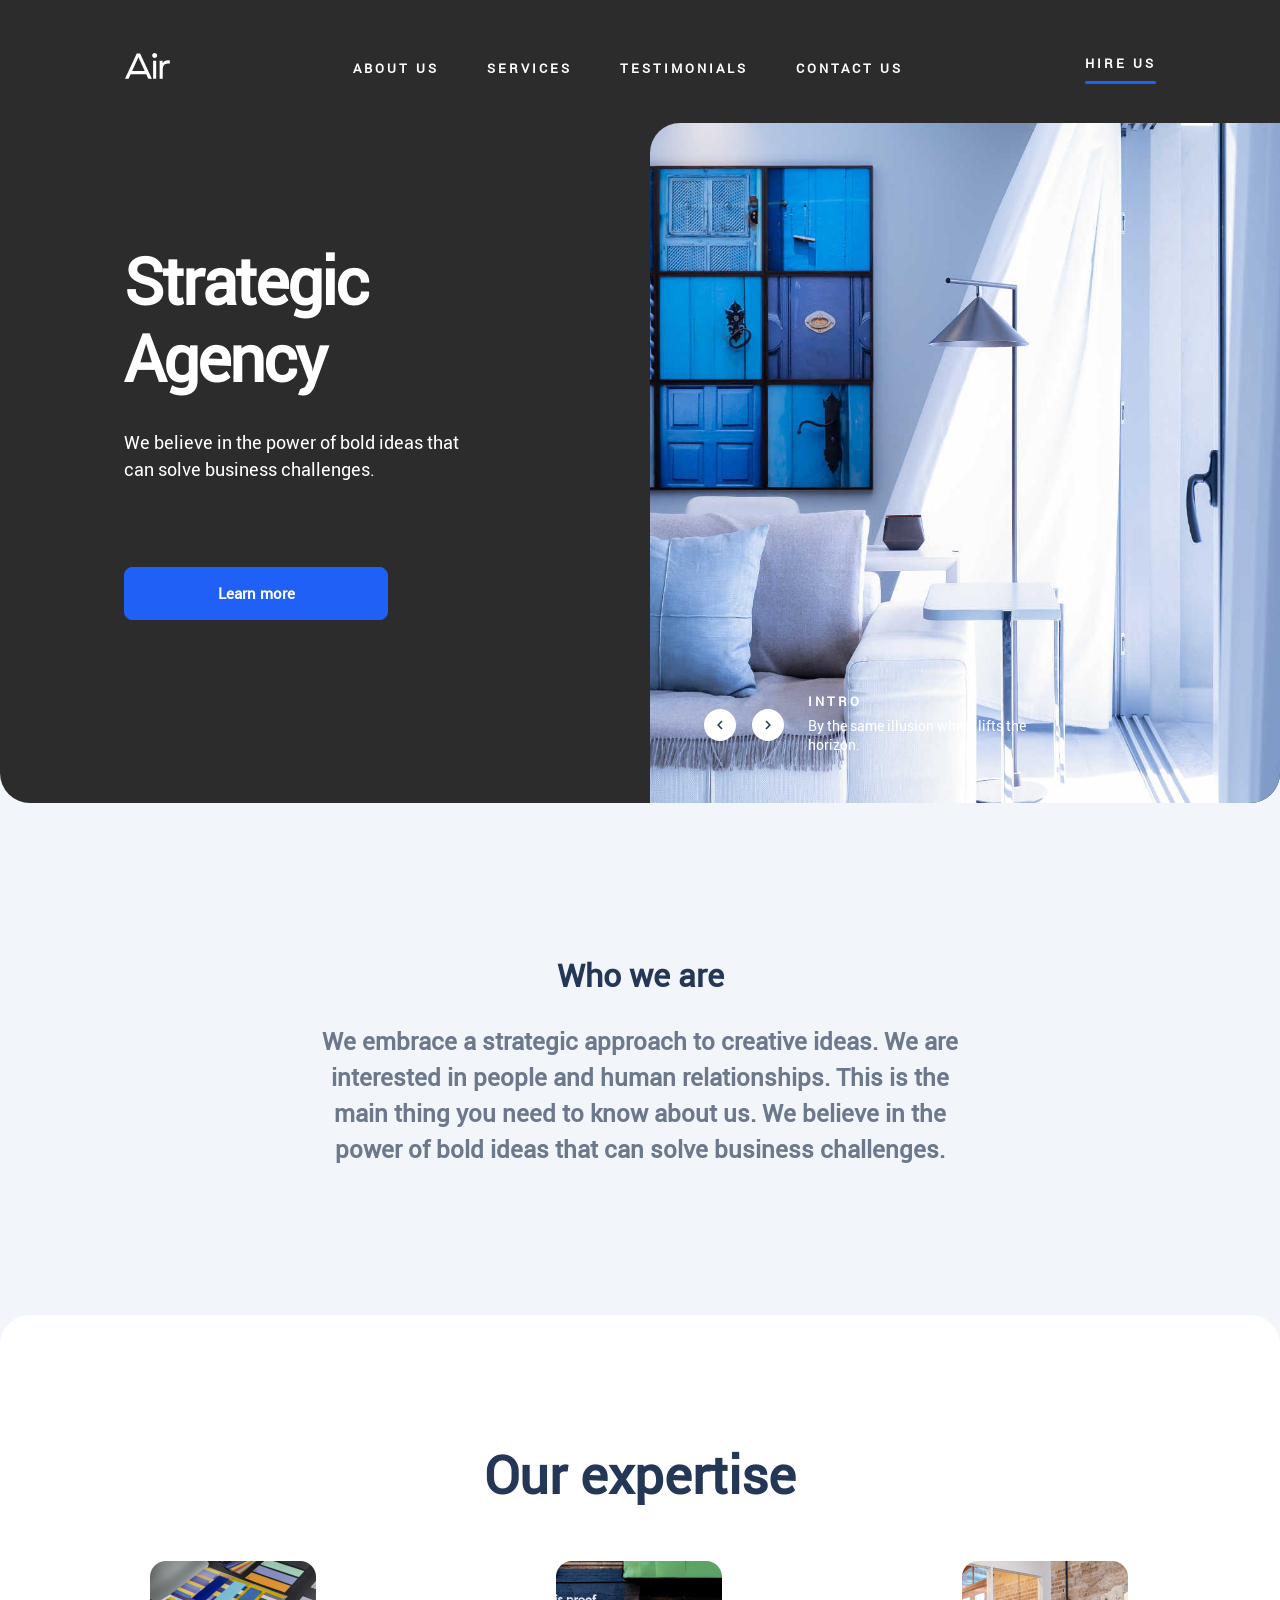
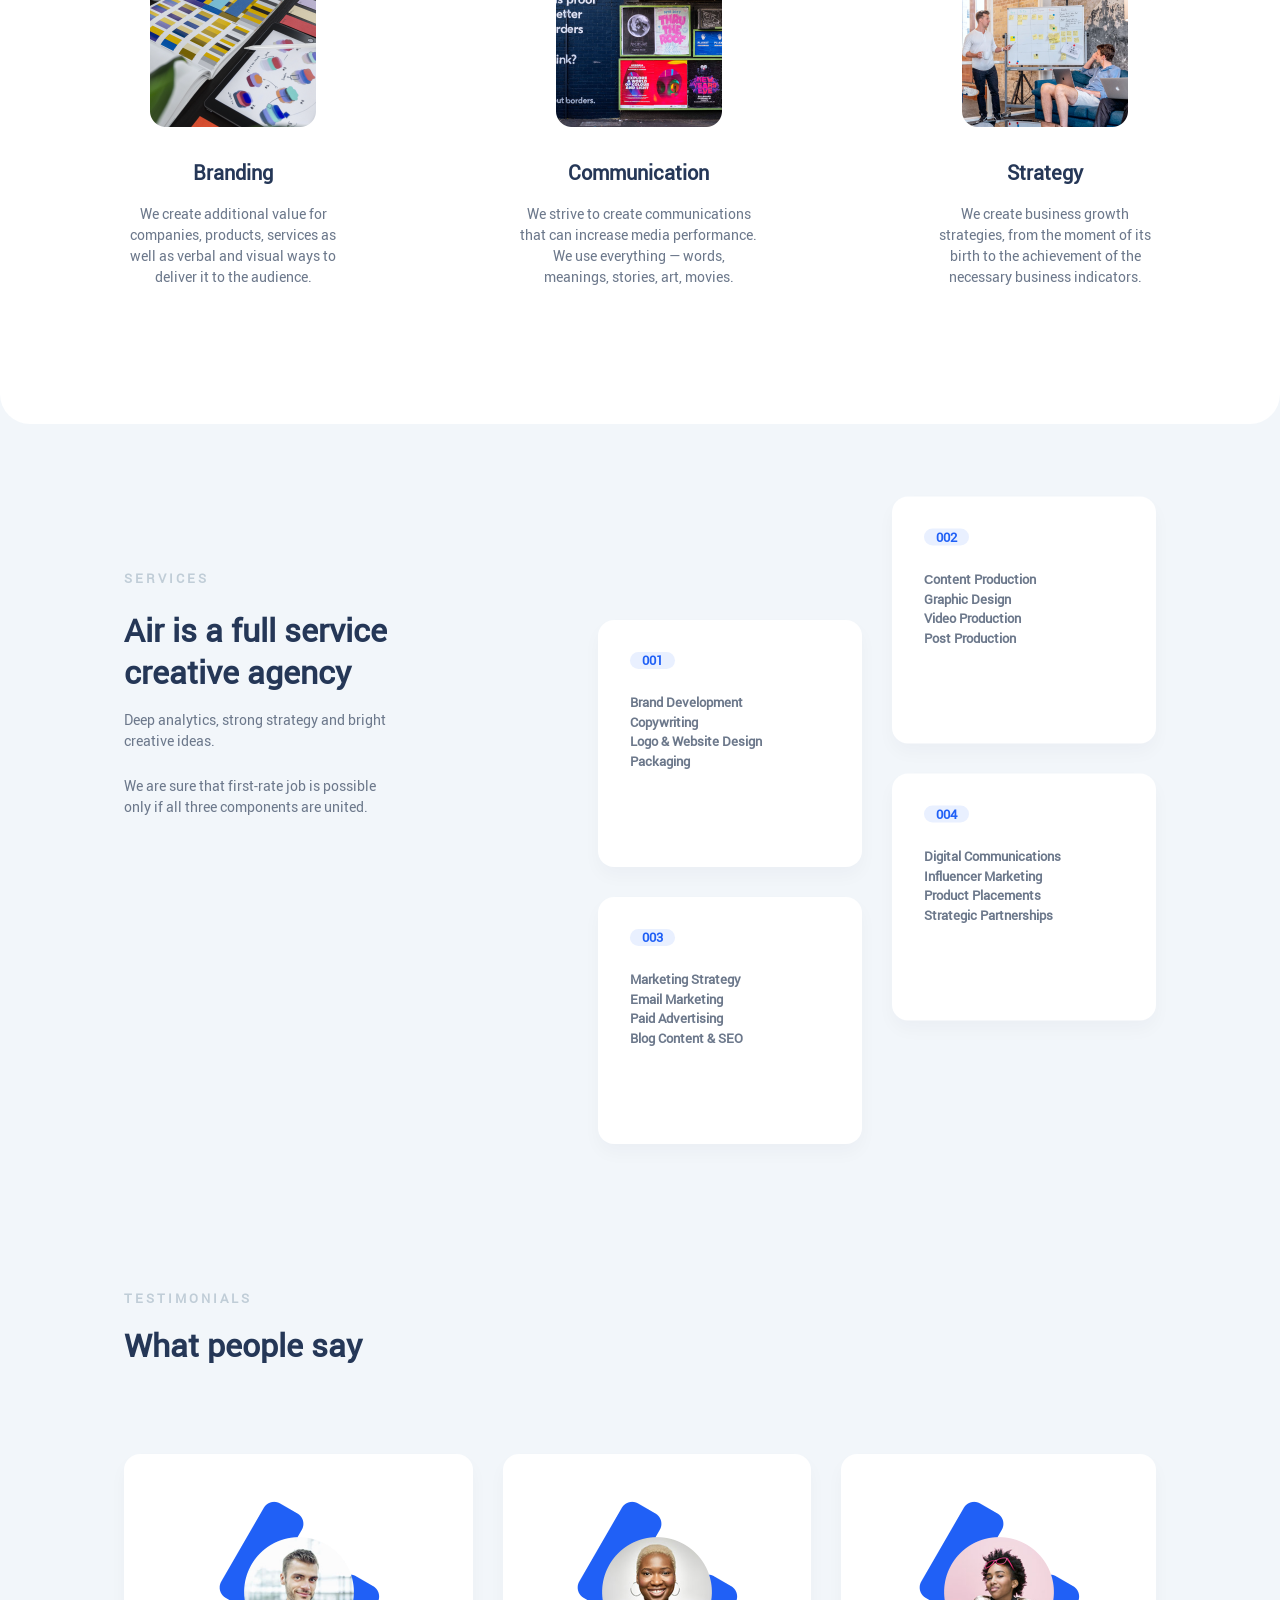
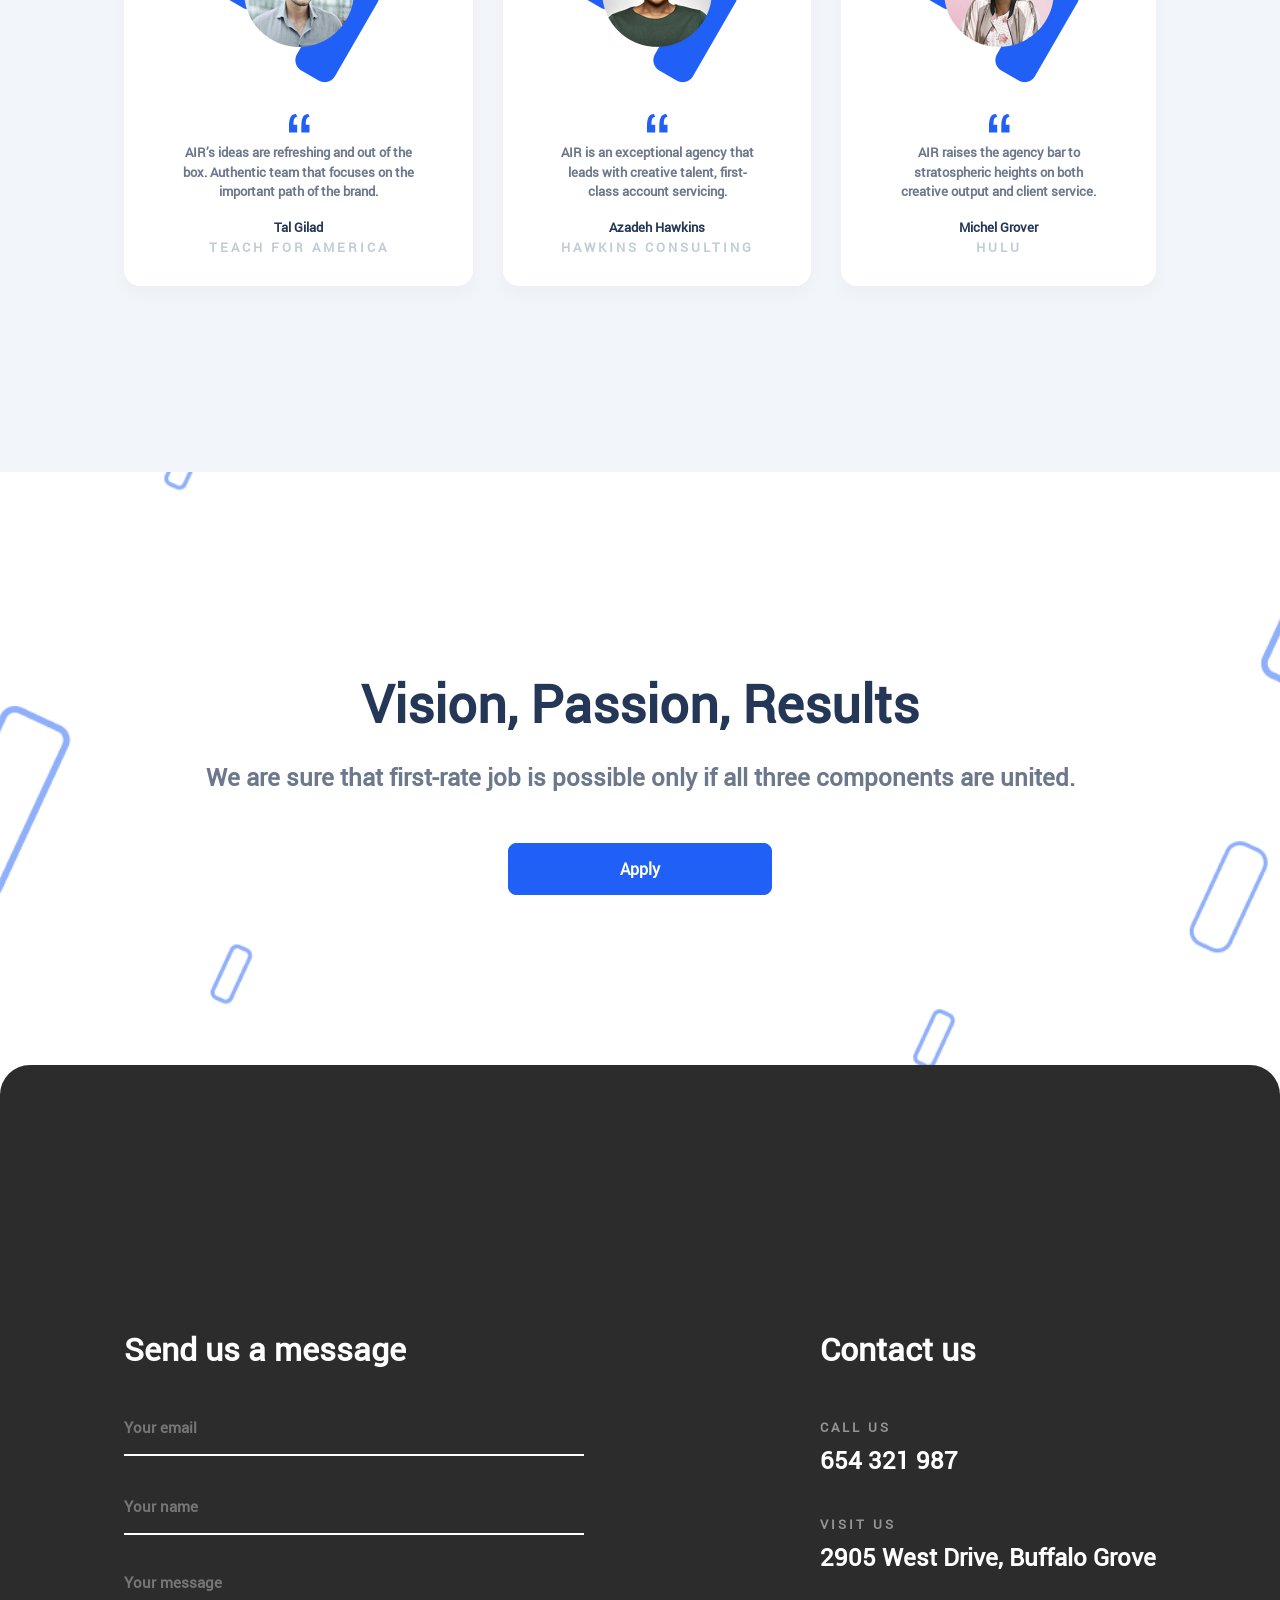
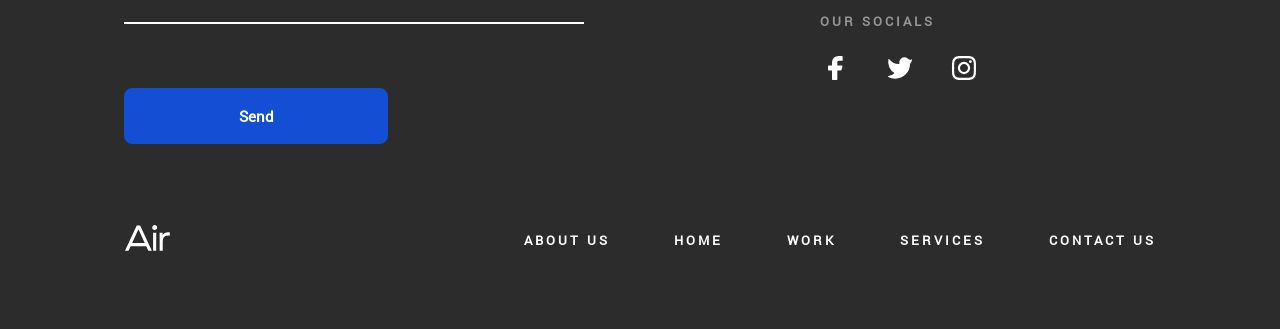
<file: index.html>
<!doctype html><html lang="en"><head><meta charset="utf-8"><meta name="viewport" content="width=device-width, initial-scale=1.0"><title>Air</title><link rel="icon" href="favicon.2a740d87.svg"><link rel="stylesheet" href="index.58cb3693.css"></head><body> <header id="home" class="header"> <div class="header-top"> <div class="header-top__logo-box"> <a href="#" class="header-top__logo-box__logo"> <svg width="46" height="28" fill="currentColor" class="svg-icon"><path d="m8.128 18.964 6.3-13.608 6.3 13.608zm14.112 3.24 2.052 4.428h3.564L16.12 1.432h-3.384L1 26.632h3.564l2.052-4.428zM28.203 3.448c0 .72.216 1.296.684 1.764s1.043.684 1.764.684c.683 0 1.26-.216 1.728-.684s.72-1.044.72-1.764c0-.684-.252-1.26-.72-1.728A2.36 2.36 0 0 0 30.65 1c-.72 0-1.296.252-1.764.72s-.684 1.044-.684 1.728m3.996 5.184h-3.096v18h3.096zM38.618 11.332v-2.7H35.63v18h3.096v-8.388c0-1.008.072-1.908.252-2.772q.216-1.242.864-2.16a4.4 4.4 0 0 1 1.656-1.368c.648-.324 1.512-.504 2.52-.504.324 0 .612.036.9.072s.576.072.9.144V8.38l-.864-.108a8 8 0 0 0-.9-.072c-1.296 0-2.376.288-3.276.828s-1.62 1.296-2.16 2.304"/></svg> </a> <button type="button" class="header-top__logo-box__burger" aria-label="Open menu" aria-expanded="false" aria-controls="main-navigation"> <img src="burger-menu.ff4e3478.svg" alt="Menu icon" aria-hidden="true" class="header-top__logo-box__burger__image"> </button> </div> <nav id="main-navigation" class="header-top__nav" aria-label="Main navigation"> <a href="#about-us" class="header-top__nav__link"> ABOUT US </a> <a href="#services" class="header-top__nav__link"> SERVICES </a> <a href="#testimonials" class="header-top__nav__link"> TESTIMONIALS </a> <a href="#form" class="header-top__nav__link"> CONTACT US </a> </nav> <a href="#form" class="header-top__hire-block"> <p class="header-top__hire-block__text">HIRE US</p> <img src="hire-us-stripe.14e1b7e2.svg" alt="Blue stripe" class="header-top__hire-block__stripe"> </a> </div> <div class="header-bottom"> <div class="header-bottom__title-box"> <h1 class="header-bottom__title-box__title">Strategic Agency</h1> <p class="header-bottom__title-box__text"> We believe in the power of bold ideas that can solve business challenges. </p> <a href="#work" class="header-bottom__title-box__button"> Learn more </a> </div> <div class="slider"> <div class="slider__info"> <div class="slider__info__buttons"> <a href="#" class="slider__info__buttons__button" aria-label="previous"> <img src="arrow-right.3064735e.svg" alt="Left"> </a> <a href="#" class="slider__info__buttons__button" aria-label="next"> <img src="arrow-left.1543414c.svg" alt="Right"> </a> </div> <div class="slider__info__text-box"> <h3 class="slider__info__text-box__title">INTRO</h3> <p class="slider__info__text-box__text"> By the same illusion which lifts the <br> horizon. </p> </div> </div> </div> </div> </header> <main class="main"> <section id="about-us" class="about"> <h2 class="about__title">Who we are</h2> <p class="about__text"> We embrace a strategic approach to creative ideas. We are interested in people and human relationships. This is the main thing you need to know about us. We believe in the power of bold ideas that can solve business challenges. </p> </section> <section id="work" class="expertise"> <h2 class="expertise__title">Our expertise</h2> <div class="expertise__blocks"> <div class="expertise__blocks__block"> <img src="expertise-image-1.7e479f39.png" alt="Image" class="expertise__blocks__block__image"> <div class="expertise__blocks__block__text-box"> <h3 class="expertise__blocks__block__text-box__title"> Branding </h3> <p class="expertise__blocks__block__text-box__text"> We create additional value for companies, products, services as well as verbal and visual ways to deliver it to the audience. </p> </div> </div> <div class="expertise__blocks__block"> <img src="expertise-image-2.540f921b.png" alt="Image" class="expertise__blocks__block__image"> <div class="expertise__blocks__block__text-box"> <h3 class="expertise__blocks__block__text-box__title"> Communication </h3> <p class="expertise__blocks__block__text-box__text"> We strive to create communications that can increase media performance. We use everything — words, meanings, stories, art, movies. </p> </div> </div> <div class="expertise__blocks__block"> <img src="expertise-image-3.1975dee2.png" alt="Image" class="expertise__blocks__block__image"> <div class="expertise__blocks__block__text-box"> <h3 class="expertise__blocks__block__text-box__title"> Strategy </h3> <p class="expertise__blocks__block__text-box__text"> We create business growth strategies, from the moment of its birth to the achievement of the necessary business indicators. </p> </div> </div> </div> </section> <section id="services" class="services"> <div class="services__text-box"> <h3 class="services__text-box__title">SERVICES</h3> <h4 class="services__text-box__subtitle"> Air is a full service creative agency </h4> <div class="services__text-box__text"> <p class="services__text-box__text__paragraph"> Deep analytics, strong strategy and bright creative ideas. </p> <p class="services__text-box__text__paragraph"> We are sure that first-rate job is possible only if all three components are united. </p> </div> </div> <div class="services__card-box"> <div class="services__card-box__card"> <h4 class="services__card-box__card__title">001</h4> <p class="services__card-box__card__text"> Brand Development <br> Copywriting <br> Logo & Website Design <br> Packaging </p> <a href="#form" class="services__card-box__card__button"> <div class="services__card-box__card__button__arrow"> <img src="white-arrow-right.c8f159eb.svg" alt="Learn more"> </div> Learn more </a> </div> <div class="services__card-box__card upped"> <h4 class="services__card-box__card__title">002</h4> <p class="services__card-box__card__text"> Сontent Production <br> Graphic Design <br> Video Production <br> Post Production </p> <a href="#form" class="services__card-box__card__button"> <div class="services__card-box__card__button__arrow"> <img src="white-arrow-right.c8f159eb.svg" alt="Learn more"> </div> Learn more </a> </div> <div class="services__card-box__card"> <h4 class="services__card-box__card__title">003</h4> <p class="services__card-box__card__text"> Marketing Strategy <br> Email Marketing <br> Paid Advertising <br> Blog Content & SEO </p> <a href="#form" class="services__card-box__card__button"> <div class="services__card-box__card__button__arrow"> <img src="white-arrow-right.c8f159eb.svg" alt="Learn more"> </div> Learn more </a> </div> <div class="services__card-box__card upped"> <h4 class="services__card-box__card__title">004</h4> <p class="services__card-box__card__text"> Digital Communications <br> Influencer Marketing <br> Product Placements <br> Strategic Partnerships </p> <a href="#form" class="services__card-box__card__button"> <div class="services__card-box__card__button__arrow"> <img src="white-arrow-right.c8f159eb.svg" alt="Learn more"> </div> Learn more </a> </div> </div> </section> <section id="testimonials" class="testimonials"> <div class="testimonials__text-box"> <h3 class="testimonials__text-box__title">TESTIMONIALS</h3> <h4 class="testimonials__text-box__subtitle">What people say</h4> </div> <div class="testimonials__card-box"> <div class="testimonials__card-box__card"> <div class="testimonials__card-box__card__image-box"> <img src="testimonials-photo-1.c8e286c2.png" alt="Photo 1" class="testimonials__card-box__card__image-box__image"> </div> <div class="testimonials__card-box__card__text-box"> <img src="testimonials-quotes.e635f50f.svg" alt="Quotes" class="testimonials__card-box__card__text-box__quotes"> <p class="testimonials__card-box__card__text-box__text"> AIR’s ideas are refreshing and out of the box. Authentic team that focuses on the important path of the brand. </p> </div> <div class="testimonials__card-box__card__name-box"> <p class="testimonials__card-box__card__name-box__name"> Tal Gilad </p> <p class="testimonials__card-box__card__name-box__prof"> Teach for America </p> </div> </div> <div class="testimonials__card-box__card"> <div class="testimonials__card-box__card__image-box"> <img src="testimonials-photo-2.85deb0db.png" alt="Photo 1" class="testimonials__card-box__card__image-box__image"> </div> <div class="testimonials__card-box__card__text-box"> <img src="testimonials-quotes.e635f50f.svg" alt="Quotes" class="testimonials__card-box__card__text-box__quotes"> <p class="testimonials__card-box__card__text-box__text"> AIR is an exceptional agency that leads with creative talent, first-class account servicing. </p> </div> <div class="testimonials__card-box__card__name-box"> <p class="testimonials__card-box__card__name-box__name"> Azadeh Hawkins </p> <p class="testimonials__card-box__card__name-box__prof"> Hawkins Consulting </p> </div> </div> <div class="testimonials__card-box__card"> <div class="testimonials__card-box__card__image-box"> <img src="testimonials-photo-3.753ececa.png" alt="Photo 1" class="testimonials__card-box__card__image-box__image"> </div> <div class="testimonials__card-box__card__text-box"> <img src="testimonials-quotes.e635f50f.svg" alt="Quotes" class="testimonials__card-box__card__text-box__quotes"> <p class="testimonials__card-box__card__text-box__text"> AIR raises the agency bar to stratospheric heights on both creative output and client service. </p> </div> <div class="testimonials__card-box__card__name-box"> <p class="testimonials__card-box__card__name-box__name"> Michel Grover </p> <p class="testimonials__card-box__card__name-box__prof">Hulu</p> </div> </div> </div> </section> <section class="cta"> <h2 class="cta__title">Vision, Passion, Results</h2> <p class="cta__text"> We are sure that first-rate job is possible only if all three components are united. </p> <a href="#form" class="cta__button"> Apply </a> </section> </main> <footer id="form" class="footer"> <div class="footer__wrapper"> <div class="footer__form-box"> <h2 class="footer__form-box__title">Send us a message</h2> <form action="send" class="footer__form-box__form"> <input type="email" placeholder="Your email" class="footer__form-box__form__field" required> <input type="text" placeholder="Your name" class="footer__form-box__form__field" required> <textarea name="message" id="message" class="footer__form-box__form__field" placeholder="Your message" required></textarea> <button type="submit" class="footer__form-box__form__button"> Send </button> </form> </div> <div class="footer__contacts"> <h2 class="footer__contacts__title">Contact us</h2> <div class="footer__contacts__info"> <h4 class="footer__contacts__info__title">CALL US</h4> <a href="tel:654 321 987" class="footer__contacts__info__text"> 654 321 987 </a> </div> <div class="footer__contacts__info"> <h4 class="footer__contacts__info__title">VISIT US</h4> <a href="https://www.google.com/maps/search/?api=1&query=2905+West+Drive,+Buffalo+Grove" target="_blank" class="footer__contacts__info__text" rel="noopener noreferrer"> 2905 West Drive, Buffalo Grove </a> </div> <div class="footer__contacts__info"> <h4 class="footer__contacts__info__title">OUR SOCIALS</h4> <div class="footer__contacts__info__links"> <a href="#"> <svg width="32" height="32" fill="currentColor" class="svg-icon"><path d="M22.667 4.667A.667.667 0 0 0 22 4h-3.333A6.36 6.36 0 0 0 12 10v3.6H8.667a.667.667 0 0 0-.667.667v3.466a.667.667 0 0 0 .667.667H12v8.933a.666.666 0 0 0 .667.667h4a.667.667 0 0 0 .666-.667V18.4h3.494a.67.67 0 0 0 .653-.493l.96-3.467a.667.667 0 0 0-.64-.84h-4.467V10a1.334 1.334 0 0 1 1.334-1.2H22a.667.667 0 0 0 .667-.667z"/></svg> </a> <a href="#"> <svg width="32" height="32" fill="currentColor" class="svg-icon"><path d="M10.772 26.667A14.76 14.76 0 0 0 26.026 12a10.8 10.8 0 0 0 1.973-3.786.587.587 0 0 0-.827-.68 2.51 2.51 0 0 1-2.88-.507 5.187 5.187 0 0 0-7.44-.227A5.51 5.51 0 0 0 15.32 12c-4.467.267-7.533-1.853-9.987-4.76a.573.573 0 0 0-1 .32 12.91 12.91 0 0 0 6.134 13.4A8.97 8.97 0 0 1 4.506 24a.6.6 0 0 0-.187 1.12 14.7 14.7 0 0 0 6.453 1.547"/></svg> </a> <a href="#"> <svg width="32" height="32" fill="currentColor" class="svg-icon"><path d="M16.003 9.847A6.143 6.143 0 0 0 9.85 16a6.143 6.143 0 0 0 6.152 6.153A6.143 6.143 0 0 0 22.155 16a6.143 6.143 0 0 0-6.152-6.153m0 10.153c-2.2 0-4-1.794-4-4s1.794-4 4-4 4 1.794 4 4-1.8 4-4 4M23.84 9.595c0 .798-.642 1.435-1.435 1.435a1.435 1.435 0 1 1 1.435-1.435m4.075 1.457c-.091-1.923-.53-3.626-1.939-5.029-1.402-1.403-3.105-1.842-5.027-1.939-1.981-.112-7.919-.112-9.9 0-1.917.091-3.62.53-5.027 1.934C4.614 7.42 4.18 9.124 4.084 11.046c-.112 1.982-.112 7.92 0 9.902.091 1.923.53 3.626 1.939 5.029 1.408 1.403 3.105 1.842 5.027 1.939 1.981.112 7.919.112 9.9 0 1.922-.091 3.625-.53 5.028-1.939 1.402-1.403 1.841-3.106 1.938-5.029.112-1.981.112-7.915 0-9.896m-2.56 12.022a4.05 4.05 0 0 1-2.28 2.282c-1.58.626-5.328.482-7.073.482s-5.499.139-7.073-.482a4.05 4.05 0 0 1-2.281-2.282c-.626-1.58-.482-5.328-.482-7.074s-.14-5.5.482-7.074a4.05 4.05 0 0 1 2.28-2.282c1.58-.626 5.328-.482 7.074-.482s5.498-.139 7.073.482a4.05 4.05 0 0 1 2.28 2.282c.627 1.58.482 5.328.482 7.074s.145 5.5-.482 7.074"/></svg> </a> </div> </div> </div> </div> <div class="footer__nav"> <a href="#home" class="footer__nav__logo"> <svg width="46" height="28" fill="currentColor" class="svg-icon"><path d="m8.128 18.964 6.3-13.608 6.3 13.608zm14.112 3.24 2.052 4.428h3.564L16.12 1.432h-3.384L1 26.632h3.564l2.052-4.428zM28.203 3.448c0 .72.216 1.296.684 1.764s1.043.684 1.764.684c.683 0 1.26-.216 1.728-.684s.72-1.044.72-1.764c0-.684-.252-1.26-.72-1.728A2.36 2.36 0 0 0 30.65 1c-.72 0-1.296.252-1.764.72s-.684 1.044-.684 1.728m3.996 5.184h-3.096v18h3.096zM38.618 11.332v-2.7H35.63v18h3.096v-8.388c0-1.008.072-1.908.252-2.772q.216-1.242.864-2.16a4.4 4.4 0 0 1 1.656-1.368c.648-.324 1.512-.504 2.52-.504.324 0 .612.036.9.072s.576.072.9.144V8.38l-.864-.108a8 8 0 0 0-.9-.072c-1.296 0-2.376.288-3.276.828s-1.62 1.296-2.16 2.304"/></svg> </a> <nav class="footer__nav__links"> <a href="#about-us" class="footer__nav__links__link"> ABOUT US </a> <a href="#home" class="footer__nav__links__link"> HOME </a> <a href="#work" class="footer__nav__links__link"> WORK </a> <a href="#services" class="footer__nav__links__link"> SERVICES </a> <a href="#form" class="footer__nav__links__link"> CONTACT US </a> </nav> </div> </footer> <script type="module" src="index.91e8f0a3.js"></script><script src="index.893fb1e6.js" nomodule defer></script> </body></html>
</file>
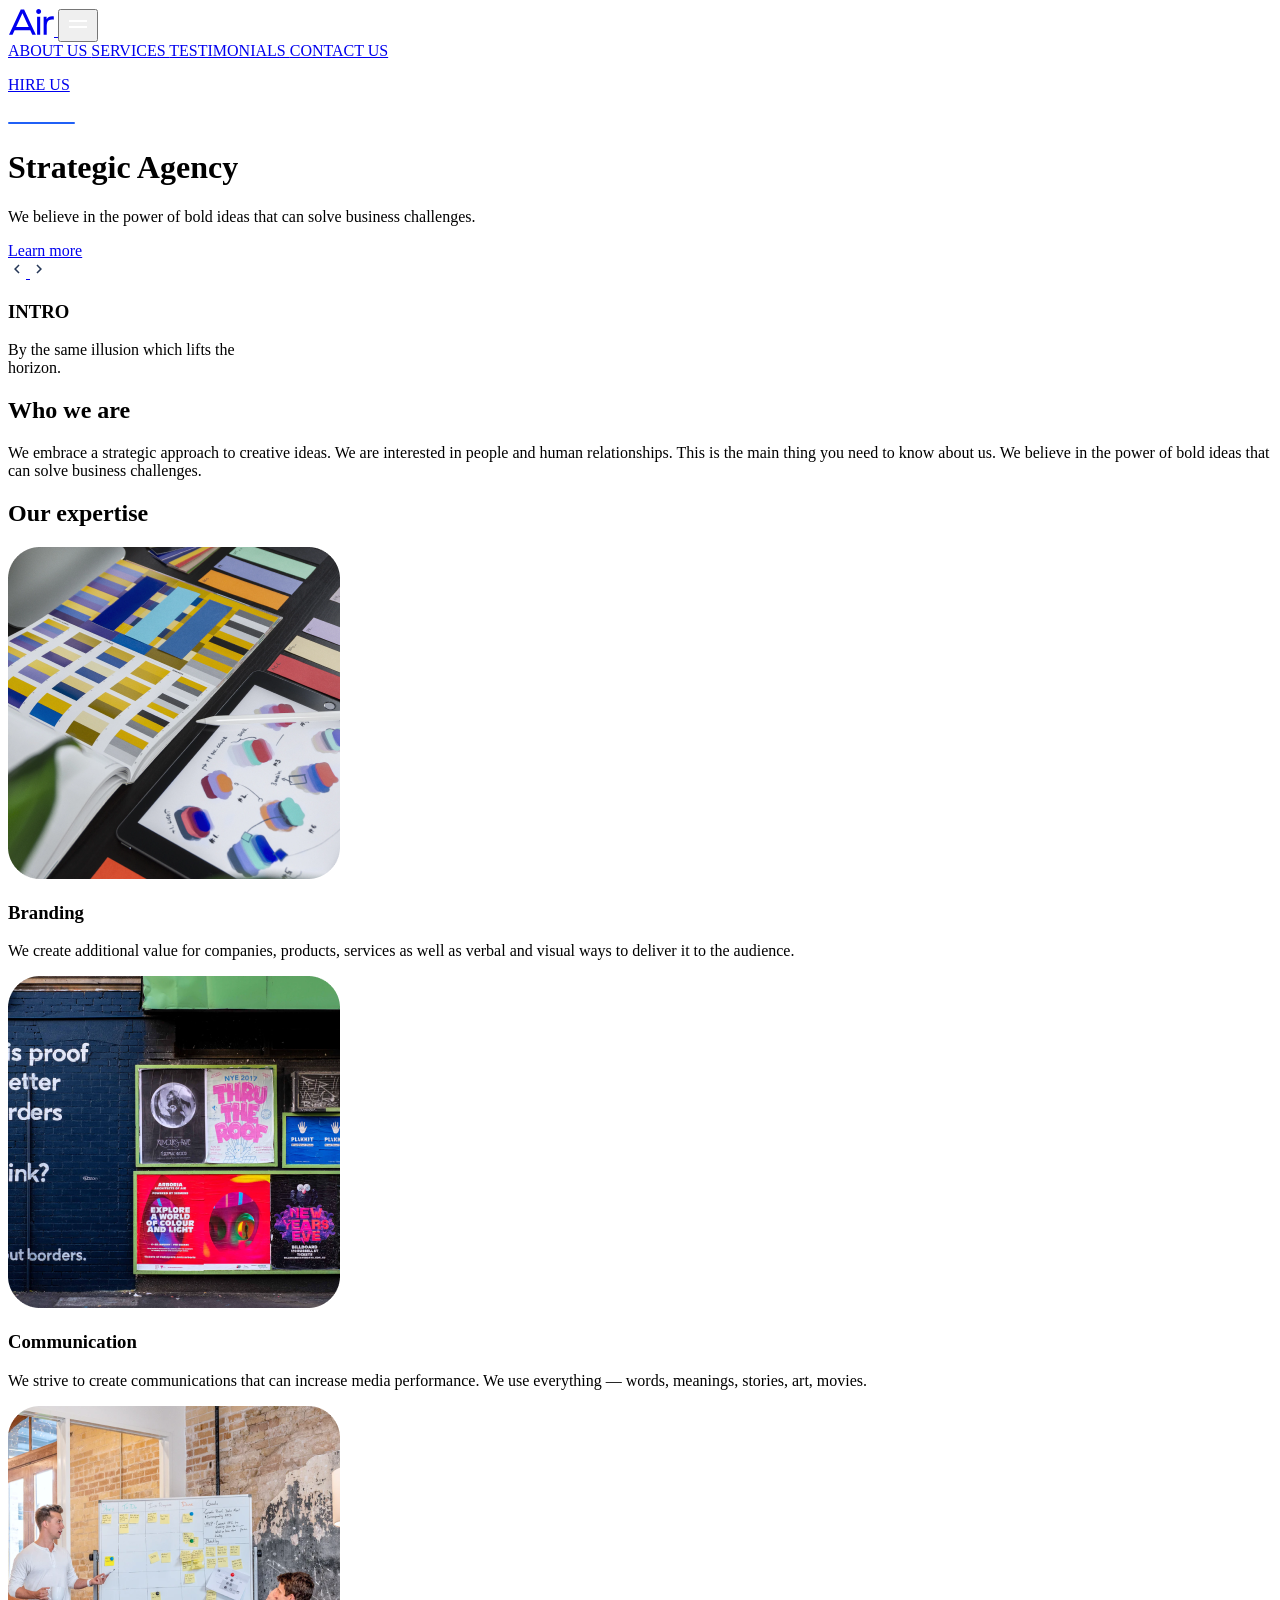
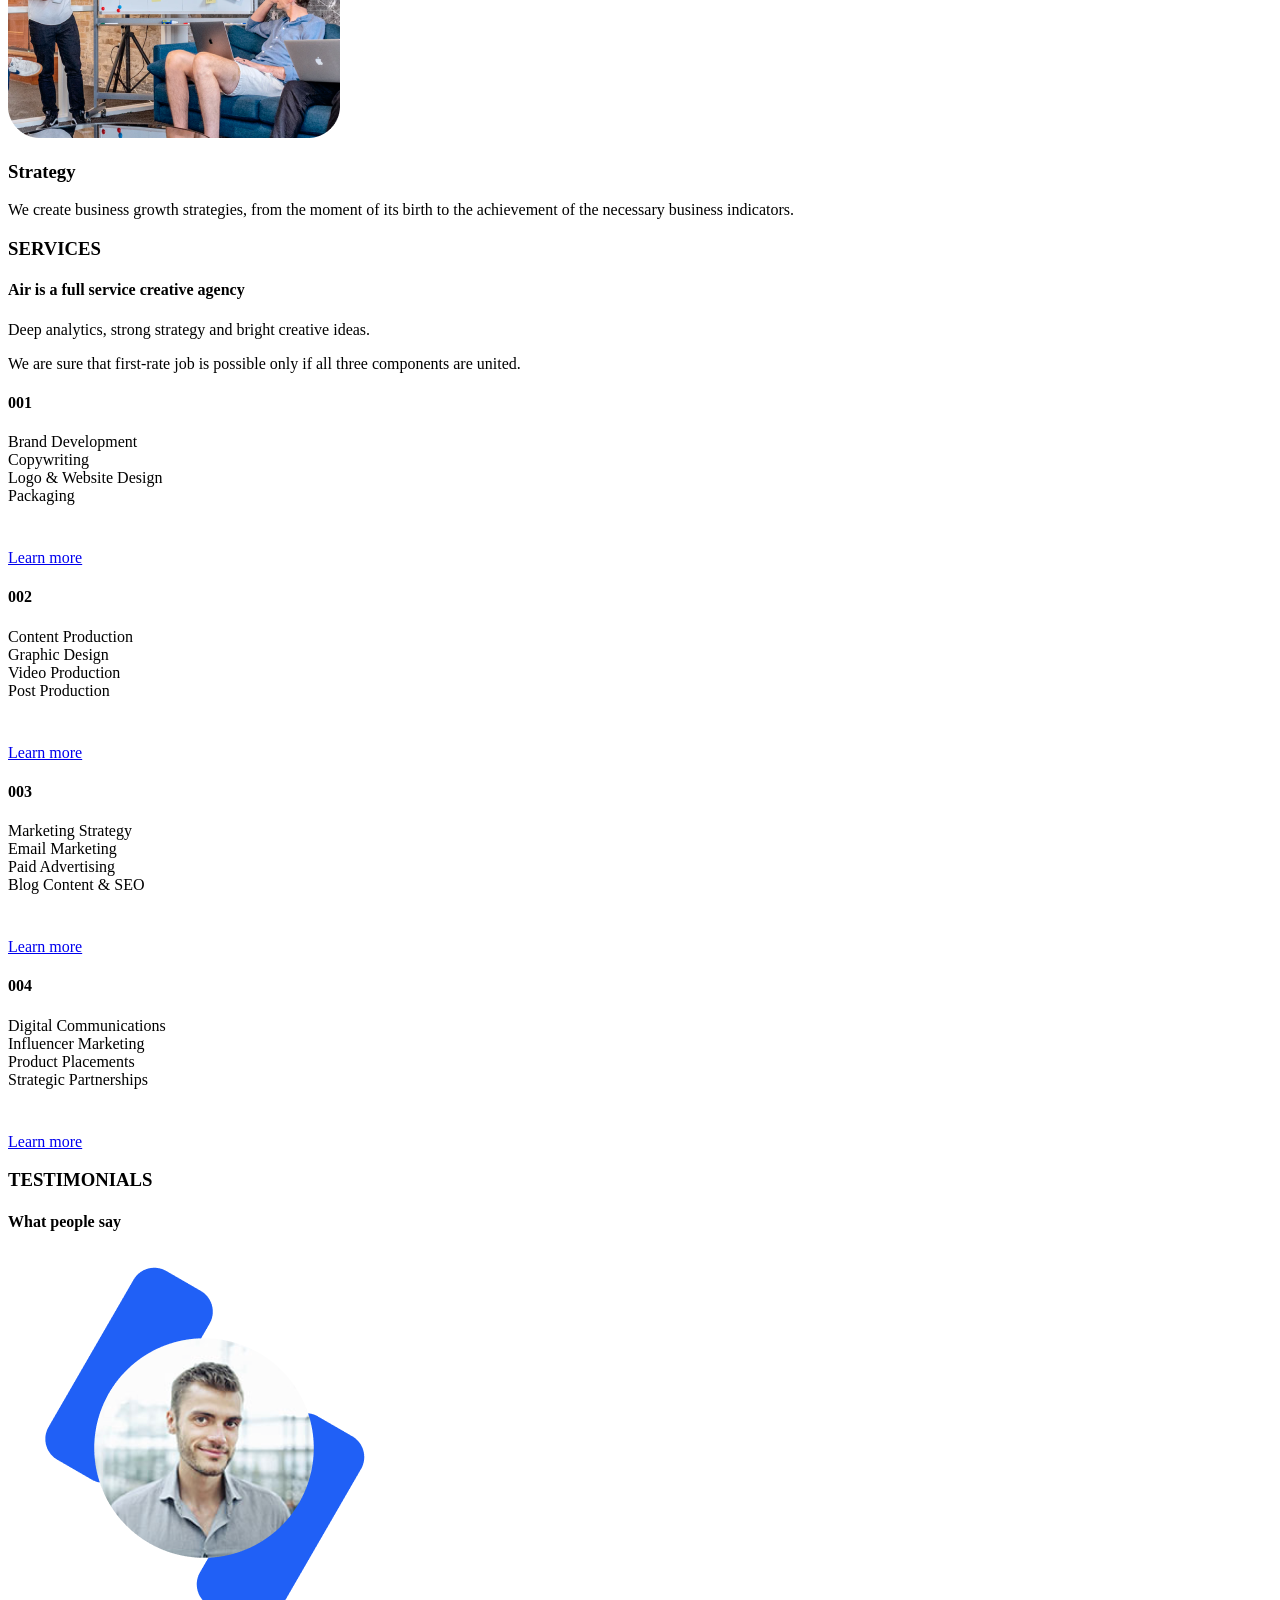
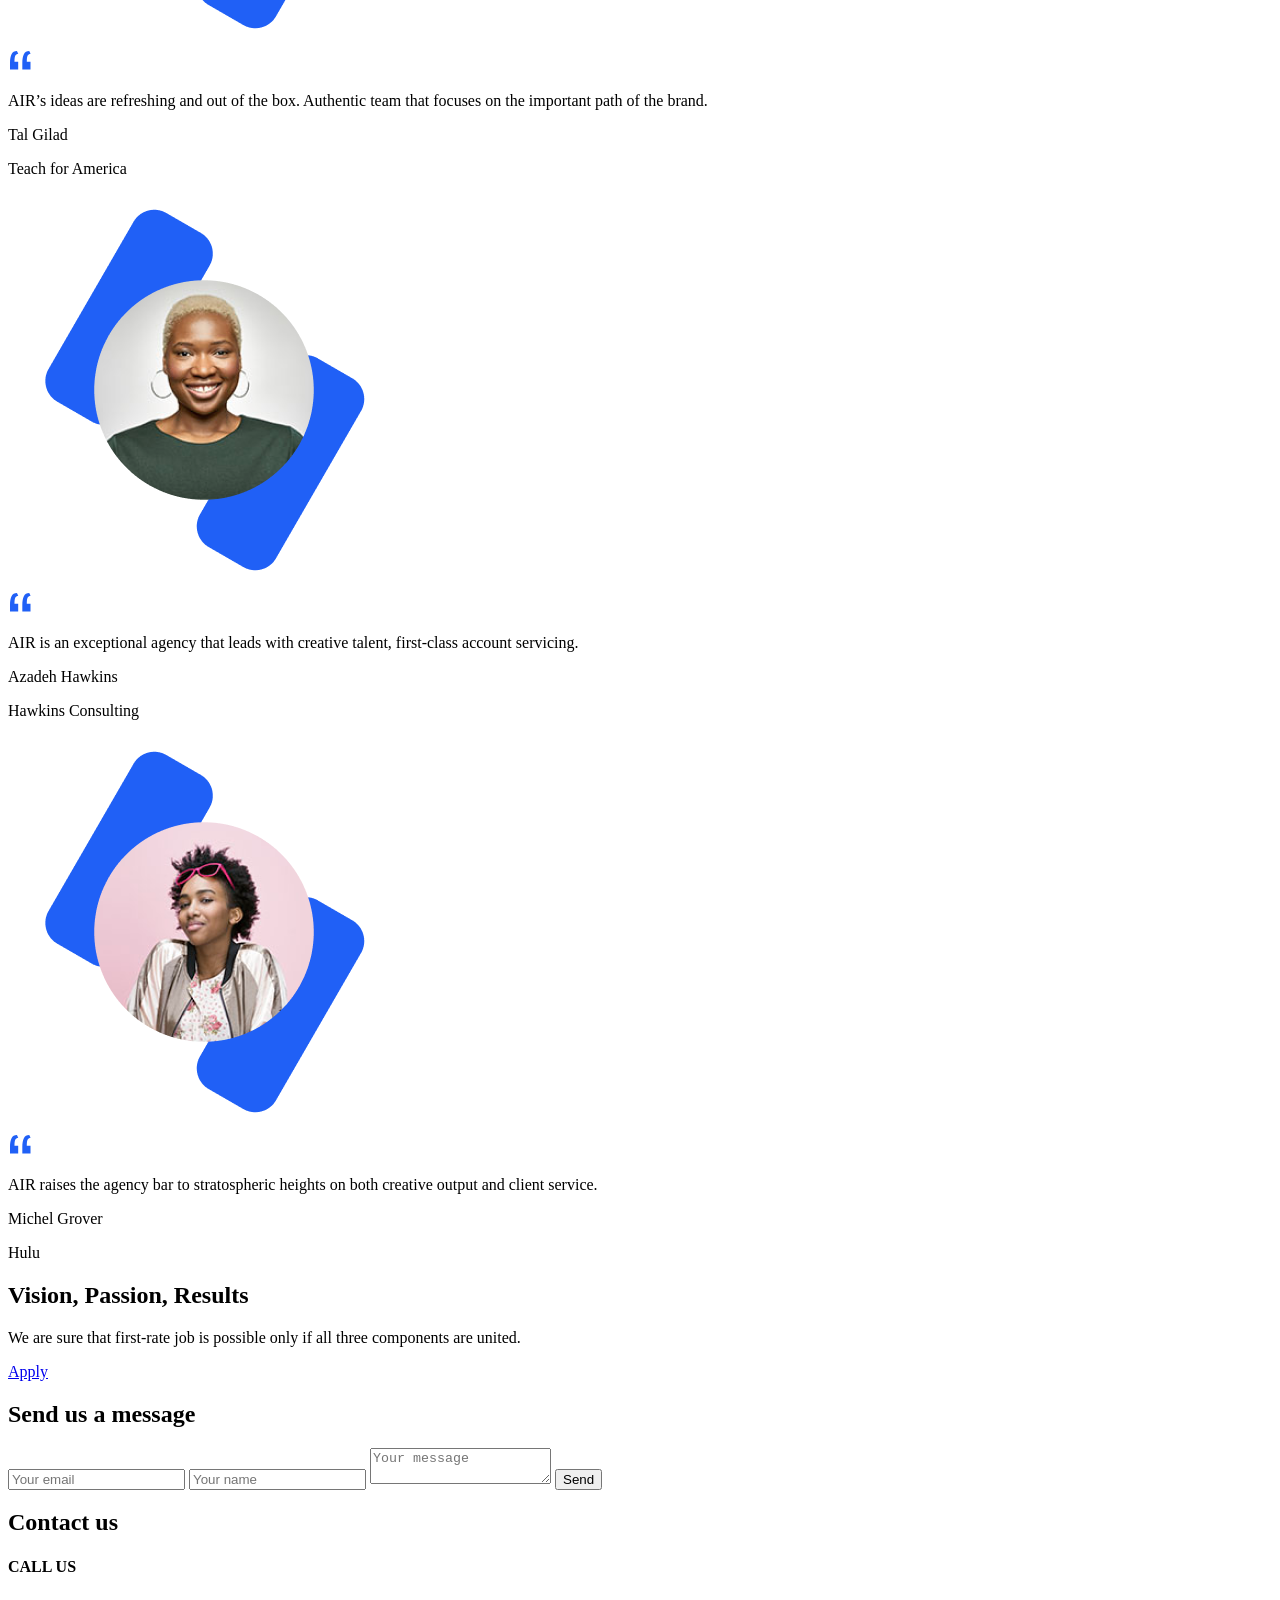
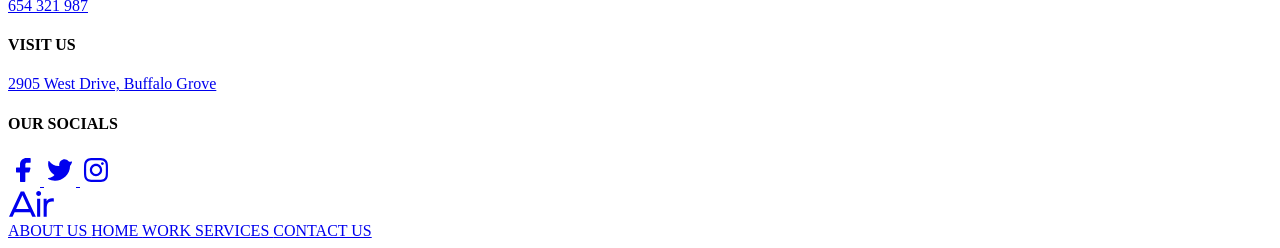
<file: src/index.html>
<!doctype html>
<html lang="en">
  <head>
    <meta charset="UTF-8" />
    <meta name="viewport" content="width=device-width, initial-scale=1.0" />
    <title>Air</title>
    <link rel="icon" href="images/logo/favicon.svg" />
    <link rel="stylesheet" href="styles/main.scss" />
  </head>
  <body>
    <header id="home" class="header">
      <div class="header-top">
        <div class="header-top__logo-box">
          <a href="#" class="header-top__logo-box__logo">
            <svg
              width="46"
              height="28"
              viewBox="0 0 46 28"
              fill="currentColor"
              class="svg-icon"
            >
              <path
                d="M8.128 18.964L14.428 5.356L20.728 18.964H8.128ZM22.24 22.204L24.292 26.632H27.856L16.12 1.432H12.736L1 26.632H4.564L6.616 22.204H22.24Z"
              />
              <path
                d="M28.2025 3.448C28.2025 4.168 28.4185 4.744 28.8865 5.212C29.3545 5.68 29.9305 5.896 30.6505 5.896C31.3345 5.896 31.9105 5.68 32.3785 5.212C32.8465 4.744 33.0985 4.168 33.0985 3.448C33.0985 2.764 32.8465 2.188 32.3785 1.72C31.9105 1.252 31.3345 1 30.6505 1C29.9305 1 29.3545 1.252 28.8865 1.72C28.4185 2.188 28.2025 2.764 28.2025 3.448ZM32.1985 8.632H29.1025V26.632H32.1985V8.632Z"
              />
              <path
                d="M38.6183 11.332V8.632H35.6303V26.632H38.7263V18.244C38.7263 17.236 38.7983 16.336 38.9783 15.472C39.1223 14.644 39.4103 13.924 39.8423 13.312C40.2743 12.736 40.8143 12.268 41.4983 11.944C42.1463 11.62 43.0103 11.44 44.0183 11.44C44.3423 11.44 44.6303 11.476 44.9183 11.512C45.2063 11.548 45.4943 11.584 45.8183 11.656V8.38C45.5303 8.344 45.2423 8.308 44.9543 8.272C44.6663 8.236 44.3423 8.2 44.0543 8.2C42.7583 8.2 41.6783 8.488 40.7783 9.028C39.8783 9.568 39.1583 10.324 38.6183 11.332Z"
              />
            </svg>
          </a>
          <button
            type="button"
            class="header-top__logo-box__burger"
            aria-label="Open menu"
            aria-expanded="false"
            aria-controls="main-navigation"
          >
            <img
              src="images/burger-menu.svg"
              alt="Menu icon"
              aria-hidden="true"
              class="header-top__logo-box__burger__image"
            />
          </button>
        </div>

        <nav
          id="main-navigation"
          class="header-top__nav"
          aria-label="Main navigation"
        >
          <a href="#about-us" class="header-top__nav__link"> ABOUT US </a>
          <a href="#services" class="header-top__nav__link"> SERVICES </a>
          <a href="#testimonials" class="header-top__nav__link">
            TESTIMONIALS
          </a>
          <a href="#form" class="header-top__nav__link"> CONTACT US </a>
        </nav>

        <a href="#form" class="header-top__hire-block">
          <p class="header-top__hire-block__text">HIRE US</p>
          <img
            src="images/hire-us-stripe.svg"
            alt="Blue stripe"
            class="header-top__hire-block__stripe"
          />
        </a>
      </div>

      <div class="header-bottom">
        <div class="header-bottom__title-box">
          <h1 class="header-bottom__title-box__title">Strategic Agency</h1>
          <p class="header-bottom__title-box__text">
            We believe in the power of bold ideas that can solve business
            challenges.
          </p>

          <a href="#work" class="header-bottom__title-box__button">
            Learn more
          </a>
        </div>

        <div class="slider">
          <div class="slider__info">
            <div class="slider__info__buttons">
              <a
                href="#"
                class="slider__info__buttons__button"
                aria-label="previous"
              >
                <img src="images/arrow-right.svg" alt="Left" />
              </a>
              <a
                href="#"
                class="slider__info__buttons__button"
                aria-label="next"
              >
                <img src="images/arrow-left.svg" alt="Right" />
              </a>
            </div>

            <div class="slider__info__text-box">
              <h3 class="slider__info__text-box__title">INTRO</h3>
              <p class="slider__info__text-box__text">
                By the same illusion which lifts the
                <br />
                horizon.
              </p>
            </div>
          </div>
        </div>
      </div>
    </header>

    <main class="main">
      <section id="about-us" class="about">
        <h2 class="about__title">Who we are</h2>
        <p class="about__text">
          We embrace a strategic approach to creative ideas. We are interested
          in people and human relationships. This is the main thing you need to
          know about us. We believe in the power of bold ideas that can solve
          business challenges.
        </p>
      </section>

      <section id="work" class="expertise">
        <h2 class="expertise__title">Our expertise</h2>

        <div class="expertise__blocks">
          <div class="expertise__blocks__block">
            <img
              src="images/expertise-image-1.png"
              alt="Image"
              class="expertise__blocks__block__image"
            />

            <div class="expertise__blocks__block__text-box">
              <h3 class="expertise__blocks__block__text-box__title">
                Branding
              </h3>
              <p class="expertise__blocks__block__text-box__text">
                We create additional value for companies, products, services as
                well as verbal and visual ways to deliver it to the audience.
              </p>
            </div>
          </div>
          <div class="expertise__blocks__block">
            <img
              src="images/expertise-image-2.png"
              alt="Image"
              class="expertise__blocks__block__image"
            />

            <div class="expertise__blocks__block__text-box">
              <h3 class="expertise__blocks__block__text-box__title">
                Communication
              </h3>
              <p class="expertise__blocks__block__text-box__text">
                We strive to create communications that can increase media
                performance. We use everything — words, meanings, stories, art,
                movies.
              </p>
            </div>
          </div>
          <div class="expertise__blocks__block">
            <img
              src="images/expertise-image-3.png"
              alt="Image"
              class="expertise__blocks__block__image"
            />

            <div class="expertise__blocks__block__text-box">
              <h3 class="expertise__blocks__block__text-box__title">
                Strategy
              </h3>
              <p class="expertise__blocks__block__text-box__text">
                We create business growth strategies, from the moment of its
                birth to the achievement of the necessary business indicators.
              </p>
            </div>
          </div>
        </div>
      </section>

      <section id="services" class="services">
        <div class="services__text-box">
          <h3 class="services__text-box__title">SERVICES</h3>
          <h4 class="services__text-box__subtitle">
            Air is a full service creative agency
          </h4>
          <div class="services__text-box__text">
            <p class="services__text-box__text__paragraph">
              Deep analytics, strong strategy and bright creative ideas.
            </p>
            <p class="services__text-box__text__paragraph">
              We are sure that first-rate job is possible only if all three
              components are united.
            </p>
          </div>
        </div>

        <div class="services__card-box">
          <div class="services__card-box__card">
            <h4 class="services__card-box__card__title">001</h4>
            <p class="services__card-box__card__text">
              Brand Development
              <br />
              Copywriting
              <br />
              Logo & Website Design
              <br />
              Packaging
            </p>
            <a href="#form" class="services__card-box__card__button">
              <div class="services__card-box__card__button__arrow">
                <img src="images/white-arrow-right.svg" alt="Learn more" />
              </div>
              Learn more
            </a>
          </div>

          <div class="services__card-box__card upped">
            <h4 class="services__card-box__card__title">002</h4>
            <p class="services__card-box__card__text">
              Сontent Production
              <br />
              Graphic Design
              <br />
              Video Production
              <br />
              Post Production
            </p>
            <a href="#form" class="services__card-box__card__button">
              <div class="services__card-box__card__button__arrow">
                <img src="images/white-arrow-right.svg" alt="Learn more" />
              </div>
              Learn more
            </a>
          </div>

          <div class="services__card-box__card">
            <h4 class="services__card-box__card__title">003</h4>
            <p class="services__card-box__card__text">
              Marketing Strategy
              <br />
              Email Marketing
              <br />
              Paid Advertising
              <br />
              Blog Content & SEO
            </p>
            <a href="#form" class="services__card-box__card__button">
              <div class="services__card-box__card__button__arrow">
                <img src="images/white-arrow-right.svg" alt="Learn more" />
              </div>
              Learn more
            </a>
          </div>

          <div class="services__card-box__card upped">
            <h4 class="services__card-box__card__title">004</h4>
            <p class="services__card-box__card__text">
              Digital Communications
              <br />
              Influencer Marketing
              <br />
              Product Placements
              <br />
              Strategic Partnerships
            </p>
            <a href="#form" class="services__card-box__card__button">
              <div class="services__card-box__card__button__arrow">
                <img src="images/white-arrow-right.svg" alt="Learn more" />
              </div>
              Learn more
            </a>
          </div>
        </div>
      </section>

      <section id="testimonials" class="testimonials">
        <div class="testimonials__text-box">
          <h3 class="testimonials__text-box__title">TESTIMONIALS</h3>
          <h4 class="testimonials__text-box__subtitle">What people say</h4>
        </div>

        <div class="testimonials__card-box">
          <div class="testimonials__card-box__card">
            <div class="testimonials__card-box__card__image-box">
              <img
                src="images/testimonials-photo-1.png"
                alt="Photo 1"
                class="testimonials__card-box__card__image-box__image"
              />
            </div>

            <div class="testimonials__card-box__card__text-box">
              <img
                src="images/testimonials-quotes.svg"
                alt="Quotes"
                class="testimonials__card-box__card__text-box__quotes"
              />

              <p class="testimonials__card-box__card__text-box__text">
                AIR’s ideas are refreshing and out of the box. Authentic team
                that focuses on the important path of the brand.
              </p>
            </div>

            <div class="testimonials__card-box__card__name-box">
              <p class="testimonials__card-box__card__name-box__name">
                Tal Gilad
              </p>
              <p class="testimonials__card-box__card__name-box__prof">
                Teach for America
              </p>
            </div>
          </div>

          <div class="testimonials__card-box__card">
            <div class="testimonials__card-box__card__image-box">
              <img
                src="images/testimonials-photo-2.png"
                alt="Photo 1"
                class="testimonials__card-box__card__image-box__image"
              />
            </div>

            <div class="testimonials__card-box__card__text-box">
              <img
                src="images/testimonials-quotes.svg"
                alt="Quotes"
                class="testimonials__card-box__card__text-box__quotes"
              />

              <p class="testimonials__card-box__card__text-box__text">
                AIR is an exceptional agency that leads with creative talent,
                first-class account servicing.
              </p>
            </div>

            <div class="testimonials__card-box__card__name-box">
              <p class="testimonials__card-box__card__name-box__name">
                Azadeh Hawkins
              </p>
              <p class="testimonials__card-box__card__name-box__prof">
                Hawkins Consulting
              </p>
            </div>
          </div>

          <div class="testimonials__card-box__card">
            <div class="testimonials__card-box__card__image-box">
              <img
                src="images/testimonials-photo-3.png"
                alt="Photo 1"
                class="testimonials__card-box__card__image-box__image"
              />
            </div>

            <div class="testimonials__card-box__card__text-box">
              <img
                src="images/testimonials-quotes.svg"
                alt="Quotes"
                class="testimonials__card-box__card__text-box__quotes"
              />

              <p class="testimonials__card-box__card__text-box__text">
                AIR raises the agency bar to stratospheric heights on both
                creative output and client service.
              </p>
            </div>

            <div class="testimonials__card-box__card__name-box">
              <p class="testimonials__card-box__card__name-box__name">
                Michel Grover
              </p>
              <p class="testimonials__card-box__card__name-box__prof">Hulu</p>
            </div>
          </div>
        </div>
      </section>

      <section class="cta">
        <h2 class="cta__title">Vision, Passion, Results</h2>

        <p class="cta__text">
          We are sure that first-rate job is possible only if all three
          components are united.
        </p>

        <a href="#form" class="cta__button"> Apply </a>
      </section>
    </main>

    <footer id="form" class="footer">
      <div class="footer__wrapper">
        <div class="footer__form-box">
          <h2 class="footer__form-box__title">Send us a message</h2>

          <form action="send" class="footer__form-box__form">
            <input
              type="email"
              placeholder="Your email"
              class="footer__form-box__form__field"
              required
            />
            <input
              type="text"
              placeholder="Your name"
              class="footer__form-box__form__field"
              required
            />
            <textarea
              name="message"
              id="message"
              class="footer__form-box__form__field"
              placeholder="Your message"
              required
            ></textarea>
            <button type="submit" class="footer__form-box__form__button">
              Send
            </button>
          </form>
        </div>

        <div class="footer__contacts">
          <h2 class="footer__contacts__title">Contact us</h2>

          <div class="footer__contacts__info">
            <h4 class="footer__contacts__info__title">CALL US</h4>
            <a href="tel:654 321 987" class="footer__contacts__info__text">
              654 321 987
            </a>
          </div>

          <div class="footer__contacts__info">
            <h4 class="footer__contacts__info__title">VISIT US</h4>
            <a
              href="https://www.google.com/maps/search/?api=1&query=2905+West+Drive,+Buffalo+Grove"
              target="_blank"
              class="footer__contacts__info__text"
              rel="noopener noreferrer"
            >
              2905 West Drive, Buffalo Grove
            </a>
          </div>

          <div class="footer__contacts__info">
            <h4 class="footer__contacts__info__title">OUR SOCIALS</h4>
            <div class="footer__contacts__info__links">
              <a href="#">
                <svg
                  width="32"
                  height="32"
                  viewBox="0 0 32 32"
                  fill="currentColor"
                  class="svg-icon"
                >
                  <path
                    d="M22.6667 4.66674C22.6667 4.48993 22.5964 4.32036 22.4714 4.19533C22.3464 4.07031 22.1768 4.00007 22 4.00007H18.6667C16.9882 3.91646 15.3448 4.50059 14.0956 5.62484C12.8465 6.7491 12.093 8.32207 12 10.0001V13.6001H8.66667C8.48986 13.6001 8.32029 13.6703 8.19526 13.7953C8.07024 13.9204 8 14.0899 8 14.2667V17.7334C8 17.9102 8.07024 18.0798 8.19526 18.2048C8.32029 18.3298 8.48986 18.4001 8.66667 18.4001H12V27.3334C12 27.5102 12.0702 27.6798 12.1953 27.8048C12.3203 27.9298 12.4899 28.0001 12.6667 28.0001H16.6667C16.8435 28.0001 17.013 27.9298 17.1381 27.8048C17.2631 27.6798 17.3333 27.5102 17.3333 27.3334V18.4001H20.8267C20.9749 18.4022 21.1197 18.3548 21.238 18.2655C21.3563 18.1762 21.4415 18.0499 21.48 17.9067L22.44 14.4401C22.4665 14.3416 22.4701 14.2383 22.4504 14.1382C22.4308 14.0381 22.3884 13.9438 22.3265 13.8627C22.2647 13.7816 22.1851 13.7157 22.0938 13.6701C22.0025 13.6246 21.902 13.6006 21.8 13.6001H17.3333V10.0001C17.3665 9.67004 17.5215 9.36422 17.768 9.14233C18.0146 8.92044 18.335 8.79841 18.6667 8.80007H22C22.1768 8.80007 22.3464 8.72983 22.4714 8.60481C22.5964 8.47978 22.6667 8.31021 22.6667 8.1334V4.66674Z"
                  />
                </svg>
              </a>
              <a href="#">
                <svg
                  width="32"
                  height="32"
                  viewBox="0 0 32 32"
                  fill="currentColor"
                  class="svg-icon"
                >
                  <path
                    d="M10.7724 26.6671C12.744 26.733 14.7088 26.4031 16.5507 25.6968C18.3926 24.9905 20.0743 23.9221 21.4963 22.5548C22.9183 21.1875 24.0517 19.549 24.8297 17.7362C25.6077 15.9234 26.0144 13.973 26.0257 12.0004C26.9293 10.8823 27.6002 9.59482 27.9991 8.21372C28.0289 8.1046 28.0264 7.9892 27.9922 7.88142C27.9579 7.77363 27.8931 7.67806 27.8058 7.6062C27.7184 7.53435 27.6122 7.48928 27.4998 7.47642C27.3874 7.46356 27.2737 7.48346 27.1724 7.53372C26.6997 7.76126 26.1675 7.83475 25.6509 7.74386C25.1342 7.65296 24.6591 7.40225 24.2924 7.02705C23.8243 6.51449 23.2582 6.10109 22.6274 5.81135C21.9966 5.52162 21.3141 5.36143 20.6203 5.3403C19.9265 5.31916 19.2356 5.4375 18.5883 5.6883C17.9411 5.9391 17.3508 6.31727 16.8524 6.80038C16.17 7.46126 15.6702 8.28744 15.4015 9.19862C15.1328 10.1098 15.1044 11.075 15.3191 12.0004C10.8524 12.2671 7.78574 10.1471 5.33241 7.24038C5.25871 7.15692 5.1623 7.09672 5.05495 7.06714C4.9476 7.03757 4.83396 7.03989 4.72791 7.07382C4.62186 7.10776 4.52799 7.17184 4.45775 7.25825C4.38752 7.34465 4.34397 7.44964 4.33241 7.56038C3.86504 10.1529 4.20218 12.8264 5.29857 15.2218C6.39495 17.6172 8.19807 19.6197 10.4657 20.9604C8.94526 22.7042 6.81002 23.7933 4.50575 24.0004C4.38229 24.0209 4.26833 24.0794 4.17981 24.1679C4.09129 24.2563 4.03264 24.3702 4.01207 24.4937C3.9915 24.6171 4.01003 24.7439 4.06508 24.8563C4.12013 24.9686 4.20894 25.061 4.31908 25.1204C6.32377 26.1222 8.53139 26.6513 10.7724 26.6671Z"
                  />
                </svg>
              </a>
              <a href="#">
                <svg
                  width="32"
                  height="32"
                  viewBox="0 0 32 32"
                  fill="currentColor"
                  class="svg-icon"
                >
                  <path
                    d="M16.0027 9.8467C12.5974 9.8467 9.85075 12.594 9.85075 16C9.85075 19.406 12.5974 22.1533 16.0027 22.1533C19.4079 22.1533 22.1546 19.406 22.1546 16C22.1546 12.594 19.4079 9.8467 16.0027 9.8467ZM16.0027 20.0004C13.8021 20.0004 12.0031 18.2064 12.0031 16C12.0031 13.7936 13.7968 11.9996 16.0027 11.9996C18.2086 11.9996 20.0022 13.7936 20.0022 16C20.0022 18.2064 18.2032 20.0004 16.0027 20.0004ZM23.8412 9.595C23.8412 10.3929 23.1987 11.0302 22.4062 11.0302C21.6085 11.0302 20.9713 10.3876 20.9713 9.595C20.9713 8.80241 21.6138 8.15977 22.4062 8.15977C23.1987 8.15977 23.8412 8.80241 23.8412 9.595ZM27.9157 11.0517C27.8247 9.12909 27.3856 7.42608 25.9775 6.02298C24.5747 4.61988 22.8721 4.18074 20.9499 4.08435C18.9689 3.97188 13.0311 3.97188 11.0501 4.08435C9.1333 4.17539 7.43068 4.61453 6.02253 6.01763C4.61439 7.42073 4.1807 9.12373 4.08433 11.0463C3.97189 13.0278 3.97189 18.9669 4.08433 20.9483C4.17535 22.8709 4.61439 24.5739 6.02253 25.977C7.43068 27.3801 9.12794 27.8193 11.0501 27.9157C13.0311 28.0281 18.9689 28.0281 20.9499 27.9157C22.8721 27.8246 24.5747 27.3855 25.9775 25.977C27.3803 24.5739 27.8193 22.8709 27.9157 20.9483C28.0281 18.9669 28.0281 13.0331 27.9157 11.0517ZM25.3564 23.0744C24.9388 24.1241 24.1303 24.9327 23.0755 25.3558C21.496 25.9824 17.7481 25.8378 16.0027 25.8378C14.2572 25.8378 10.504 25.977 8.92984 25.3558C7.88042 24.9381 7.07195 24.1294 6.64897 23.0744C6.02253 21.4946 6.16709 17.7458 6.16709 16C6.16709 14.2542 6.02789 10.5001 6.64897 8.92558C7.06659 7.87593 7.87507 7.06728 8.92984 6.6442C10.5093 6.01763 14.2572 6.16222 16.0027 6.16222C17.7481 6.16222 21.5014 6.02298 23.0755 6.6442C24.1249 7.06192 24.9334 7.87058 25.3564 8.92558C25.9828 10.5054 25.8383 14.2542 25.8383 16C25.8383 17.7458 25.9828 21.4999 25.3564 23.0744Z"
                  />
                </svg>
              </a>
            </div>
          </div>
        </div>
      </div>

      <div class="footer__nav">
        <a href="#home" class="footer__nav__logo">
          <svg
            width="46"
            height="28"
            viewBox="0 0 46 28"
            fill="currentColor"
            class="svg-icon"
          >
            <path
              d="M8.128 18.964L14.428 5.356L20.728 18.964H8.128ZM22.24 22.204L24.292 26.632H27.856L16.12 1.432H12.736L1 26.632H4.564L6.616 22.204H22.24Z"
            />
            <path
              d="M28.2025 3.448C28.2025 4.168 28.4185 4.744 28.8865 5.212C29.3545 5.68 29.9305 5.896 30.6505 5.896C31.3345 5.896 31.9105 5.68 32.3785 5.212C32.8465 4.744 33.0985 4.168 33.0985 3.448C33.0985 2.764 32.8465 2.188 32.3785 1.72C31.9105 1.252 31.3345 1 30.6505 1C29.9305 1 29.3545 1.252 28.8865 1.72C28.4185 2.188 28.2025 2.764 28.2025 3.448ZM32.1985 8.632H29.1025V26.632H32.1985V8.632Z"
            />
            <path
              d="M38.6183 11.332V8.632H35.6303V26.632H38.7263V18.244C38.7263 17.236 38.7983 16.336 38.9783 15.472C39.1223 14.644 39.4103 13.924 39.8423 13.312C40.2743 12.736 40.8143 12.268 41.4983 11.944C42.1463 11.62 43.0103 11.44 44.0183 11.44C44.3423 11.44 44.6303 11.476 44.9183 11.512C45.2063 11.548 45.4943 11.584 45.8183 11.656V8.38C45.5303 8.344 45.2423 8.308 44.9543 8.272C44.6663 8.236 44.3423 8.2 44.0543 8.2C42.7583 8.2 41.6783 8.488 40.7783 9.028C39.8783 9.568 39.1583 10.324 38.6183 11.332Z"
            />
          </svg>
        </a>
        <nav class="footer__nav__links">
          <a href="#about-us" class="footer__nav__links__link"> ABOUT US </a>
          <a href="#home" class="footer__nav__links__link"> HOME </a>
          <a href="#work" class="footer__nav__links__link"> WORK </a>
          <a href="#services" class="footer__nav__links__link"> SERVICES </a>
          <a href="#form" class="footer__nav__links__link"> CONTACT US </a>
        </nav>
      </div>
    </footer>
    <script type="module" src="scripts/main.js"></script>
  </body>
</html>
</file>
<file: index.58cb3693.css>
h1{font-family:Roboto,sans-serif;font-weight:400}@font-face{font-family:Roboto;src:url(Roboto-Regular-webfont.55e67705.woff)format("woff");font-weight:400;font-style:normal}*{scroll-behavior:smooth;margin:0;padding:0}body{box-sizing:border-box;background-color:#f2f6fa;font-family:Roboto,Arial,Helvetica,sans-serif}body.menu-open{overflow:hidden}input,button,textarea{font-family:Roboto,Arial,Helvetica,sans-serif}.header{background-color:#2c2c2c;border-radius:0 0 30px 30px}.header .header-top{-ms-flex-pack:justify;justify-content:space-between;-ms-flex-align:center;align-items:center;padding:20px 20px 0;display:-ms-flexbox;display:flex;position:relative}@media (min-width:640px){.header .header-top{padding:20px 40px 0}}@media (min-width:1024px){.header .header-top{padding:52px 54px 38px}}@media (min-width:1280px){.header .header-top{padding:52px 124px 38px}}@media (min-width:1600px){.header .header-top{padding:52px 227px 38px}}@media (min-width:2560px){.header .header-top{padding:52px 707px 38px}}.header .header-top__logo-box{-ms-flex-align:center;align-items:center;gap:32px;display:-ms-flexbox;display:flex}.header .header-top__logo-box__burger{cursor:pointer;background:0 0;border:0;padding:10px}@media (min-width:1024px){.header .header-top__logo-box__burger{display:none}}.header .header-top__nav{display:none}@media (max-width:1023.98px){.header .header-top__nav{z-index:10;background-color:#2c2c2c;-ms-flex-direction:column;flex-direction:column;gap:24px;height:100vh;padding:24px 20px;position:absolute;top:100%;left:0;right:0}}@media (max-width:1023.98px) and (min-width:640px){.header .header-top__nav{padding:56px 41px}}@media (max-width:1023.98px){.header .header-top__nav.is-open{display:-ms-flexbox;display:flex}}@media (min-width:1024px){.header .header-top__nav{gap:48px;display:-ms-flexbox;display:flex}}.header .header-top__nav__link{color:#fff;letter-spacing:3px;font-size:13px;font-weight:700;line-height:150%;text-decoration:none;transition:all .3s}.header .header-top__nav__link:hover{color:#2060f6}.header .header-top__hire-block{-ms-flex-direction:column;flex-direction:column;-ms-flex-pack:justify;justify-content:space-between;height:30px;text-decoration:none;display:-ms-flexbox;display:flex}.header .header-top__hire-block__text{color:#fff;letter-spacing:3px;font-size:13px;font-weight:700;line-height:150%;transition:all .3s}.header .header-top__hire-block__text:hover{color:#2060f6}.header .header-bottom{color:#fff;-ms-flex-direction:column;flex-direction:column;padding:48px 20px 438px;display:-ms-flexbox;display:flex;position:relative}@media (min-width:640px){.header .header-bottom{padding:56px 40px 505px}}@media (min-width:1024px){.header .header-bottom{box-sizing:border-box;min-height:680px;padding:120px calc(50% + 64px) 120px 54px}}@media (min-width:1280px){.header .header-bottom{padding:120px calc(50% + 64px) 120px 124px}}@media (min-width:1600px){.header .header-bottom{padding:120px calc(50% + 64px) 120px 227px}}@media (min-width:2560px){.header .header-bottom{padding:120px calc(50% + 64px) 120px 707px}}.header .header-bottom__title-box{-ms-flex-direction:column;flex-direction:column;gap:32px;display:-ms-flexbox;display:flex}@media (min-width:640px){.header .header-bottom__title-box{gap:24px}}@media (min-width:1024px){.header .header-bottom__title-box{gap:32px}}@media (min-width:1600px){.header .header-bottom__title-box{max-width:450px}}.header .header-bottom__title-box__title{letter-spacing:-2px;font-size:52px;font-weight:600;line-height:120%}@media (min-width:640px){.header .header-bottom__title-box__title{font-size:64px}}.header .header-bottom__title-box__text{font-size:18px;font-weight:400;line-height:150%}@media (min-width:640px){.header .header-bottom__title-box__text{max-width:362px}}.header .header-bottom__title-box__button{box-sizing:border-box;color:inherit;background-color:#2060f6;border:1px solid #2060f6;border-radius:8px;-ms-flex-pack:center;justify-content:center;width:100%;margin-top:40px;padding:18px 0;font-size:15px;font-weight:600;line-height:100%;text-decoration:none;transition:all .3s;display:-ms-flexbox;display:flex}.header .header-bottom__title-box__button:hover{color:#2060f6;background-color:#fff}@media (min-width:640px){.header .header-bottom__title-box__button{max-width:264px}}@media (min-width:1024px){.header .header-bottom__title-box__button{margin-top:52px}}.slider{box-sizing:border-box;background:url(what-we-do-1.24138591.jpg) 50%/cover;border-radius:30px;-ms-flex-align:end;align-items:flex-end;width:100%;height:390px;padding:0 20px;display:-ms-flexbox;display:flex;position:absolute;bottom:0;right:0}@media (min-width:640px){.slider{padding:0 40px}}@media (min-width:1024px){.slider{border-radius:30px 0;width:calc(50% - 10px);height:100%;padding:0 54px}}@media (min-width:1600px){.slider{width:calc(45% - 10px);padding:0 48px}}@media (min-width:2560px){.slider{width:calc(40% - 10px)}}.slider__info{-ms-flex-direction:column;flex-direction:column;gap:16px;padding-bottom:24px;display:-ms-flexbox;display:flex}@media (min-width:1024px){.slider__info{-ms-flex-direction:row;flex-direction:row;-ms-flex-align:center;align-items:center;gap:24px;padding-bottom:48px}}.slider__info__buttons{gap:16px;display:-ms-flexbox;display:flex}.slider__info__buttons__button{background-color:#fff;border-radius:50%;-ms-flex-pack:center;justify-content:center;-ms-flex-align:center;align-items:center;width:32px;height:32px;transition:all .3s;display:-ms-flexbox;display:flex}.slider__info__buttons__button:hover{background-color:#2060f6}.slider__info__text-box{color:#fff;-ms-flex-direction:column;flex-direction:column;gap:8px;display:-ms-flexbox;display:flex}.slider__info__text-box__title{letter-spacing:3px;font-size:13px;font-weight:700;line-height:100%}.slider__info__text-box__text{font-size:14px;font-weight:400;line-height:140%}.main .about{-ms-flex-direction:column;flex-direction:column;-ms-flex-align:center;align-items:center;gap:24px;padding:120px 20px;display:-ms-flexbox;display:flex}@media (min-width:640px){.main .about{padding:148px 40px}}@media (min-width:1024px){.main .about{padding:148px 154px}}@media (min-width:1280px){.main .about{padding:148px 308px}}@media (min-width:1600px){.main .about{padding:148px 423px}}@media (min-width:2560px){.main .about{padding:148px 903px}}.main .about__title{color:#253757;font-size:32px;font-weight:600;line-height:150%}.main .about__text{text-align:center;color:#6c788b;font-size:22px;font-weight:600;line-height:150%}@media (min-width:640px){.main .about__text{font-size:24px}}.main .expertise{background-color:#fff;border-radius:30px;-ms-flex-direction:column;flex-direction:column;-ms-flex-align:center;align-items:center;gap:56px;padding:72px 20px;display:-ms-flexbox;display:flex}@media (min-width:640px){.main .expertise{padding:128px 140px}}@media (min-width:1024px){.main .expertise{padding:128px 54px 137px}}@media (min-width:1280px){.main .expertise{padding:128px 124px 137px}}@media (min-width:1600px){.main .expertise{padding:128px 227px 137px}}@media (min-width:2560px){.main .expertise{padding:128px 707px 137px}}.main .expertise__title{text-align:center;color:#253757;font-size:44px;font-weight:600;line-height:120%}@media (min-width:640px){.main .expertise__title{font-size:52px}}.main .expertise__blocks{-ms-flex-direction:column;flex-direction:column;gap:56px;width:100%;display:-ms-flexbox;display:flex}@media (min-width:1024px){.main .expertise__blocks{-ms-flex-direction:row;flex-direction:row;gap:137px}}@media (min-width:1280px){.main .expertise__blocks{-ms-flex-direction:row;flex-direction:row;gap:177px}}.main .expertise__blocks__block{-ms-flex-direction:column;flex-direction:column;-ms-flex-align:center;align-items:center;gap:32px;display:-ms-flexbox;display:flex}.main .expertise__blocks__block__image{width:166px;height:166px}.main .expertise__blocks__block__text-box{-ms-flex-direction:column;flex-direction:column;-ms-flex-align:center;align-items:center;gap:16px;display:-ms-flexbox;display:flex}.main .expertise__blocks__block__text-box__title{color:#253757;font-size:20px;font-weight:600;line-height:140%}.main .expertise__blocks__block__text-box__text{color:#6c788b;text-align:center;font-size:14px;font-weight:400;line-height:150%}.services{padding:120px 20px}@media (min-width:640px){.services{padding:148px 40px}}@media (min-width:1024px){.services{gap:176px;padding:148px 52px;display:-ms-flexbox;display:flex}}@media (min-width:1280px){.services{-ms-flex-pack:justify;justify-content:space-between;padding:148px 124px;display:-ms-flexbox;display:flex}}@media (min-width:1600px){.services{padding:148px 227px}}@media (min-width:2560px){.services{padding:148px 707px}}.services__text-box{-ms-flex-direction:column;flex-direction:column;gap:16px;display:-ms-flexbox;display:flex}@media (min-width:640px){.services__text-box{max-width:266px}}.services__text-box__title{color:#c0cdd7;letter-spacing:3px;margin-bottom:8px;font-size:13px;font-weight:700;line-height:100%}.services__text-box__subtitle{color:#253757;font-size:32px;font-weight:600;line-height:130%}.services__text-box__text{-ms-flex-direction:column;flex-direction:column;gap:24px;display:-ms-flexbox;display:flex}.services__text-box__text__paragraph{color:#6c788b;font-size:14px;font-weight:400;line-height:150%}.services__card-box{-ms-flex-direction:column;flex-direction:column;-ms-flex-align:center;align-items:center;gap:24px;margin-top:48px;display:-ms-flexbox;display:flex}@media (min-width:640px){.services__card-box{-ms-flex-flow:wrap;flex-flow:wrap;gap:30px}}@media (min-width:1024px){.services__card-box{gap:20px}}@media (min-width:1280px){.services__card-box{-ms-flex-negative:0;flex-shrink:0;grid-template-columns:repeat(2,264px);gap:30px;display:grid}}.services__card-box__card{box-sizing:border-box;background-color:#fff;border-radius:16px;-ms-flex-direction:column;flex-direction:column;gap:24px;width:100%;max-width:280px;padding:32px;transition:all .3s;display:-ms-flexbox;display:flex;box-shadow:0 9px 18px rgba(37,41,49,.03)}@media (min-width:640px){.services__card-box__card{max-width:264px}}@media (min-width:920px){.services__card-box__card{max-width:300px}}@media (min-width:1024px){.services__card-box__card{max-width:214px}.services__card-box__card:hover{transform:scale(1.07)}.services__card-box__card:hover .services__card-box__card__button{opacity:1}}@media (min-width:1152px){.services__card-box__card{max-width:244px}}@media (min-width:1280px){.services__card-box__card{max-width:264px}}.services__card-box__card__title{color:#2060f6;background-color:#e9f0ff;border-radius:23px;width:fit-content;padding:2px 12px;font-size:13px;font-weight:600;line-height:100%}.services__card-box__card__text{color:#6c788b;margin-bottom:8px;font-size:13px;font-weight:600;line-height:150%}.services__card-box__card__button{color:#334563;-ms-flex-align:center;align-items:center;gap:16px;font-size:15px;font-weight:600;line-height:100%;text-decoration:none;transition:all .3s;display:-ms-flexbox;display:flex}@media (min-width:1024px){.services__card-box__card__button{opacity:0}}.services__card-box__card__button__arrow{background-color:#2060f6;border-radius:50%;-ms-flex-pack:center;justify-content:center;-ms-flex-align:center;align-items:center;width:32px;height:32px;display:-ms-flexbox;display:flex}@media (min-width:640px){.upped{transform:translateY(-50%)}.upped:hover{transform:translateY(-50%)scale(1.07)}}.testimonials{padding:0 20px 120px}@media (min-width:640px){.testimonials{padding:0 40px 148px}}@media (min-width:1024px){.testimonials{padding:0 54px 186px}}@media (min-width:1280px){.testimonials{padding:0 124px 186px}}@media (min-width:1600px){.testimonials{padding:0 227px 186px}}@media (min-width:2560px){.testimonials{padding:0 707px 186px}}.testimonials__text-box{-ms-flex-direction:column;flex-direction:column;gap:16px;margin-bottom:48px;display:-ms-flexbox;display:flex}@media (min-width:640px){.testimonials__text-box{margin-bottom:56px}}@media (min-width:1024px){.testimonials__text-box{margin-bottom:85px}}.testimonials__text-box__title{letter-spacing:3px;color:#c0cdd7;font-size:13px;font-weight:700;line-height:100%}.testimonials__text-box__subtitle{color:#253757;font-size:32px;font-weight:600;line-height:150%}.testimonials__card-box{-ms-flex-direction:column;flex-direction:column;gap:24px;display:-ms-flexbox;display:flex}@media (min-width:640px){.testimonials__card-box{gap:30px}}@media (min-width:1024px){.testimonials__card-box{-ms-flex-direction:row;flex-direction:row;gap:30px}}.testimonials__card-box__card{background-color:#fff;border-radius:16px;-ms-flex-direction:column;flex-direction:column;-ms-flex-pack:center;justify-content:center;-ms-flex-align:center;align-items:center;gap:16px;padding:32px 42px;transition:all .3s;display:-ms-flexbox;display:flex;box-shadow:0 9px 18px rgba(37,41,49,.03)}@media (min-width:640px){.testimonials__card-box__card{padding:32px 154px}}@media (min-width:1024px){.testimonials__card-box__card{max-width:292px;padding:32px 48px}.testimonials__card-box__card:hover{transform:scale(1.07)}}@media (min-width:1280px){.testimonials__card-box__card{padding:32px 56px}}@media (min-width:1600px){.testimonials__card-box__card{width:362px;padding:32px 64px}}.testimonials__card-box__card__image-box{margin-top:8px}.testimonials__card-box__card__image-box__image{width:196px;height:196px}.testimonials__card-box__card__text-box{-ms-flex-direction:column;flex-direction:column;-ms-flex-align:center;align-items:center;gap:8px;display:-ms-flexbox;display:flex}.testimonials__card-box__card__text-box__text{color:#6c788b;text-align:center;font-size:13px;font-weight:600;line-height:150%}.testimonials__card-box__card__name-box{-ms-flex-direction:column;flex-direction:column;-ms-flex-align:center;align-items:center;gap:4px;display:-ms-flexbox;display:flex}.testimonials__card-box__card__name-box__name{color:#253757;font-size:13px;font-weight:600;line-height:150%}.testimonials__card-box__card__name-box__prof{letter-spacing:3px;color:#c0cdd7;text-transform:uppercase;font-size:13px;font-weight:700;line-height:100%}.cta{background-color:#fff;-ms-flex-direction:column;flex-direction:column;-ms-flex-align:center;align-items:center;gap:24px;margin-bottom:120px;padding:72px 20px;display:-ms-flexbox;display:flex}@media (min-width:640px){.cta{background-image:url(Shapes.79d49926.png);background-position:50%;background-repeat:no-repeat;background-size:150%;margin-bottom:0;padding:200px 40px}}@media (min-width:1024px){.cta{padding:200px 135px}}@media (min-width:1600px){.cta{background-size:120%;padding:200px 423px}}@media (min-width:2560px){.cta{background-size:100%;padding:200px 903px}}.cta__title{color:#253757;text-align:center;font-size:44px;font-weight:600;line-height:120%}@media (min-width:640px){.cta__title{font-size:52px}}.cta__text{text-align:center;color:#6c788b;margin-bottom:24px;font-size:22px;font-weight:600;line-height:150%}@media (min-width:640px){.cta__text{font-size:24px}}.cta__button{color:#fff;box-sizing:border-box;background-color:#2060f6;border:1px solid #2060f6;border-radius:8px;-ms-flex-pack:center;justify-content:center;-ms-flex-align:center;align-items:center;width:100%;padding:17px 0;font-size:16px;font-weight:600;line-height:100%;text-decoration:none;transition:all .3s;display:-ms-flexbox;display:flex}.cta__button:hover{color:#2060f6;background-color:#fff}@media (min-width:640px){.cta__button{max-width:264px}}.footer{color:#fff;background-color:#2c2c2c;border-top-left-radius:30px;border-top-right-radius:30px;padding:72px 20px}@media (min-width:640px){.footer{margin-top:-30px;padding:180px 40px 72px;position:relative}}@media (min-width:1280px){.footer{padding:180px 124px 72px}}@media (min-width:1600px){.footer{padding:180px 227px 72px}}@media (min-width:2560px){.footer{padding:180px 707px 72px}}@media (min-width:1024px){.footer__wrapper{align-items:baseline;gap:98px;display:-ms-flexbox;display:flex}}@media (min-width:1280px){.footer__wrapper{-ms-flex-pack:justify;justify-content:space-between;align-items:baseline;display:-ms-flexbox;display:flex}}.footer__form-box{-ms-flex-direction:column;flex-direction:column;gap:48px;display:-ms-flexbox;display:flex}.footer__form-box__title{font-size:32px;font-weight:600;line-height:130%}.footer__form-box__form{-ms-flex-direction:column;flex-direction:column;gap:40px;display:-ms-flexbox;display:flex}@media (min-width:640px){.footer__form-box__form{width:362px}}@media (min-width:1024px){.footer__form-box__form{width:370px}}@media (min-width:1280px){.footer__form-box__form{width:460px}}.footer__form-box__form__field{color:#fff;resize:none;background-color:transparent;border:none;border-bottom:2px solid #fff;padding-bottom:17px;font-size:15px;font-weight:600;line-height:100%;transition:all .3s}.footer__form-box__form__field:is(:autofill,:autofill){caret-color:#fff;-webkit-text-fill-color:#fff;box-shadow:inset 0 0 0 1000px #2c2c2c}.footer__form-box__form__field:hover{border-bottom:2px solid #144ed4}.footer__form-box__form__field:focus{border-bottom:2px solid #144ed4;outline:none}.footer__form-box__form__button{box-sizing:border-box;color:#fff;cursor:pointer;background-color:#144ed4;border:1px solid #144ed4;border-radius:8px;height:56px;margin-top:16px;font-size:15px;font-weight:600;line-height:100%;transition:all .3s}.footer__form-box__form__button:hover{color:#2060f6;background-color:#fff}@media (min-width:640px){.footer__form-box__form__button{margin-top:24px}}@media (min-width:1024px){.footer__form-box__form__button{max-width:264px}}.footer__contacts{-ms-flex-direction:column;flex-direction:column;gap:40px;margin-top:80px;display:-ms-flexbox;display:flex}.footer__contacts__title{margin-bottom:8px;font-size:32px;font-weight:600;line-height:150%}.footer__contacts__info{-ms-flex-direction:column;flex-direction:column;gap:8px;display:-ms-flexbox;display:flex}.footer__contacts__info__title{letter-spacing:3px;color:#959595;font-size:13px;font-weight:700;line-height:100%}.footer__contacts__info__text{color:#fff;font-size:24px;font-weight:600;line-height:150%;text-decoration:none;transition:all .3s}.footer__contacts__info__text:hover{color:#144ed4}.footer__contacts__info__links{-ms-flex-align:center;align-items:center;gap:32px;margin-top:16px;display:-ms-flexbox;display:flex}.footer__nav{-ms-flex-direction:column;flex-direction:column;-ms-flex-align:start;align-items:start;gap:48px;margin-top:80px;display:-ms-flexbox;display:flex}@media (min-width:640px){.footer__nav{gap:24px}}@media (min-width:1024px){.footer__nav{-ms-flex-direction:row;flex-direction:row;-ms-flex-pack:justify;justify-content:space-between;-ms-flex-align:center;align-items:center}}.footer__nav__links{-ms-flex-direction:column;flex-direction:column;-ms-flex-align:start;align-items:start;gap:24px;display:-ms-flexbox;display:flex}@media (min-width:640px){.footer__nav__links{-ms-flex-direction:row;flex-direction:row;gap:40px}}@media (min-width:1024px){.footer__nav__links{-ms-flex-direction:row;flex-direction:row;gap:64px}}.footer__nav__links__link{color:#fff;letter-spacing:3px;font-size:13px;font-weight:700;line-height:150%;text-decoration:none;transition:all .3s}.footer__nav__links__link:hover{color:#144ed4}.svg-icon{color:#fff;transition:all .3s}.svg-icon:hover{fill:#2060f6}
/*# sourceMappingURL=index.58cb3693.css.map */
</file>
